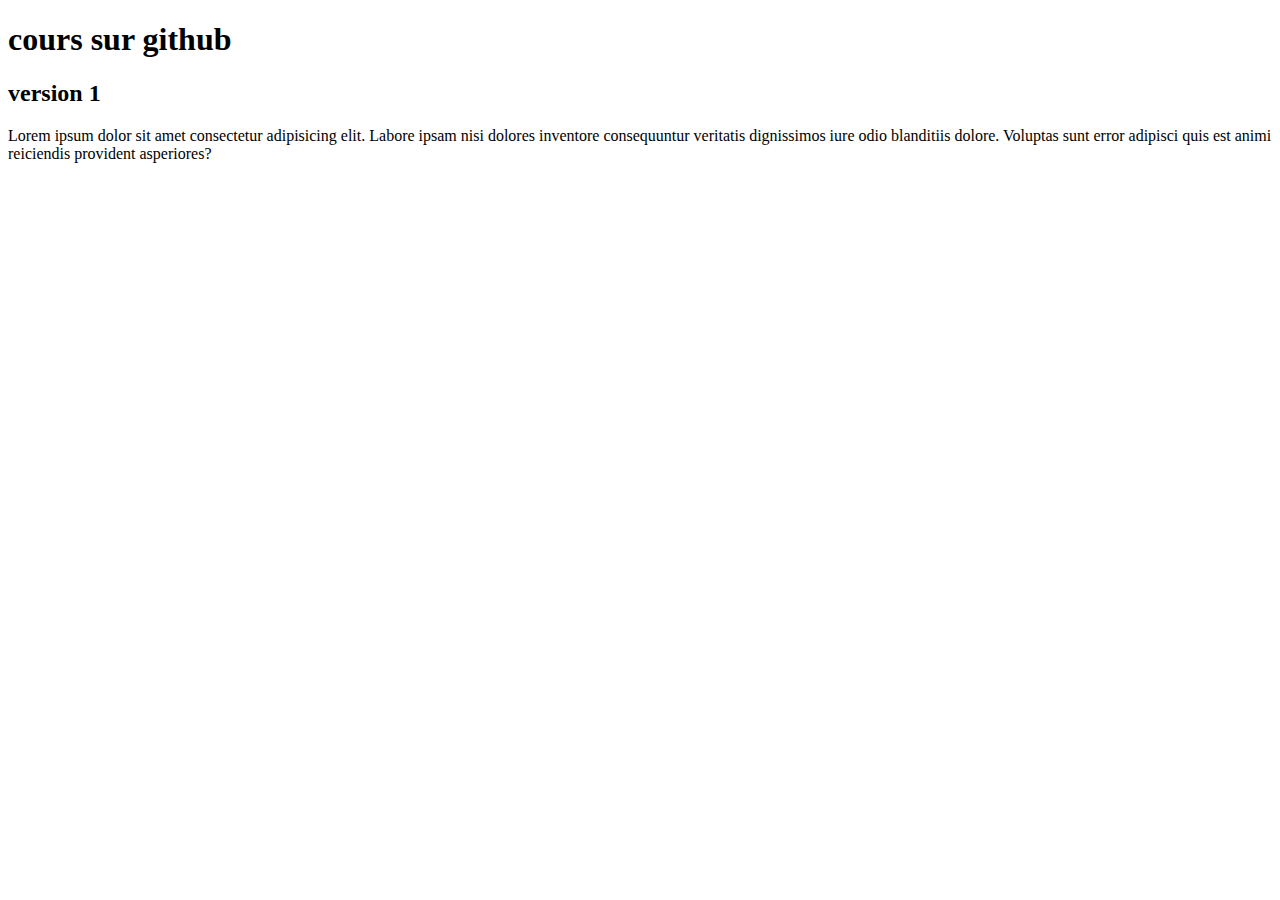
<file: index.html>
<!DOCTYPE html>
<html lang="en">
<head>
    <meta charset="UTF-8">
    <meta http-equiv="X-UA-Compatible" content="IE=edge">
    <meta name="viewport" content="width=device-width, initial-scale=1.0">
    <title>github</title>
</head>
<body>
 <h1>cours sur github</h1>
 <h2>version 1</h2>   
 <p>Lorem ipsum dolor sit amet consectetur adipisicing elit. Labore ipsam nisi dolores inventore consequuntur 
    veritatis dignissimos iure odio blanditiis dolore. 
    Voluptas sunt error adipisci quis est animi reiciendis provident asperiores?</p>
</body>
</html>
</file>
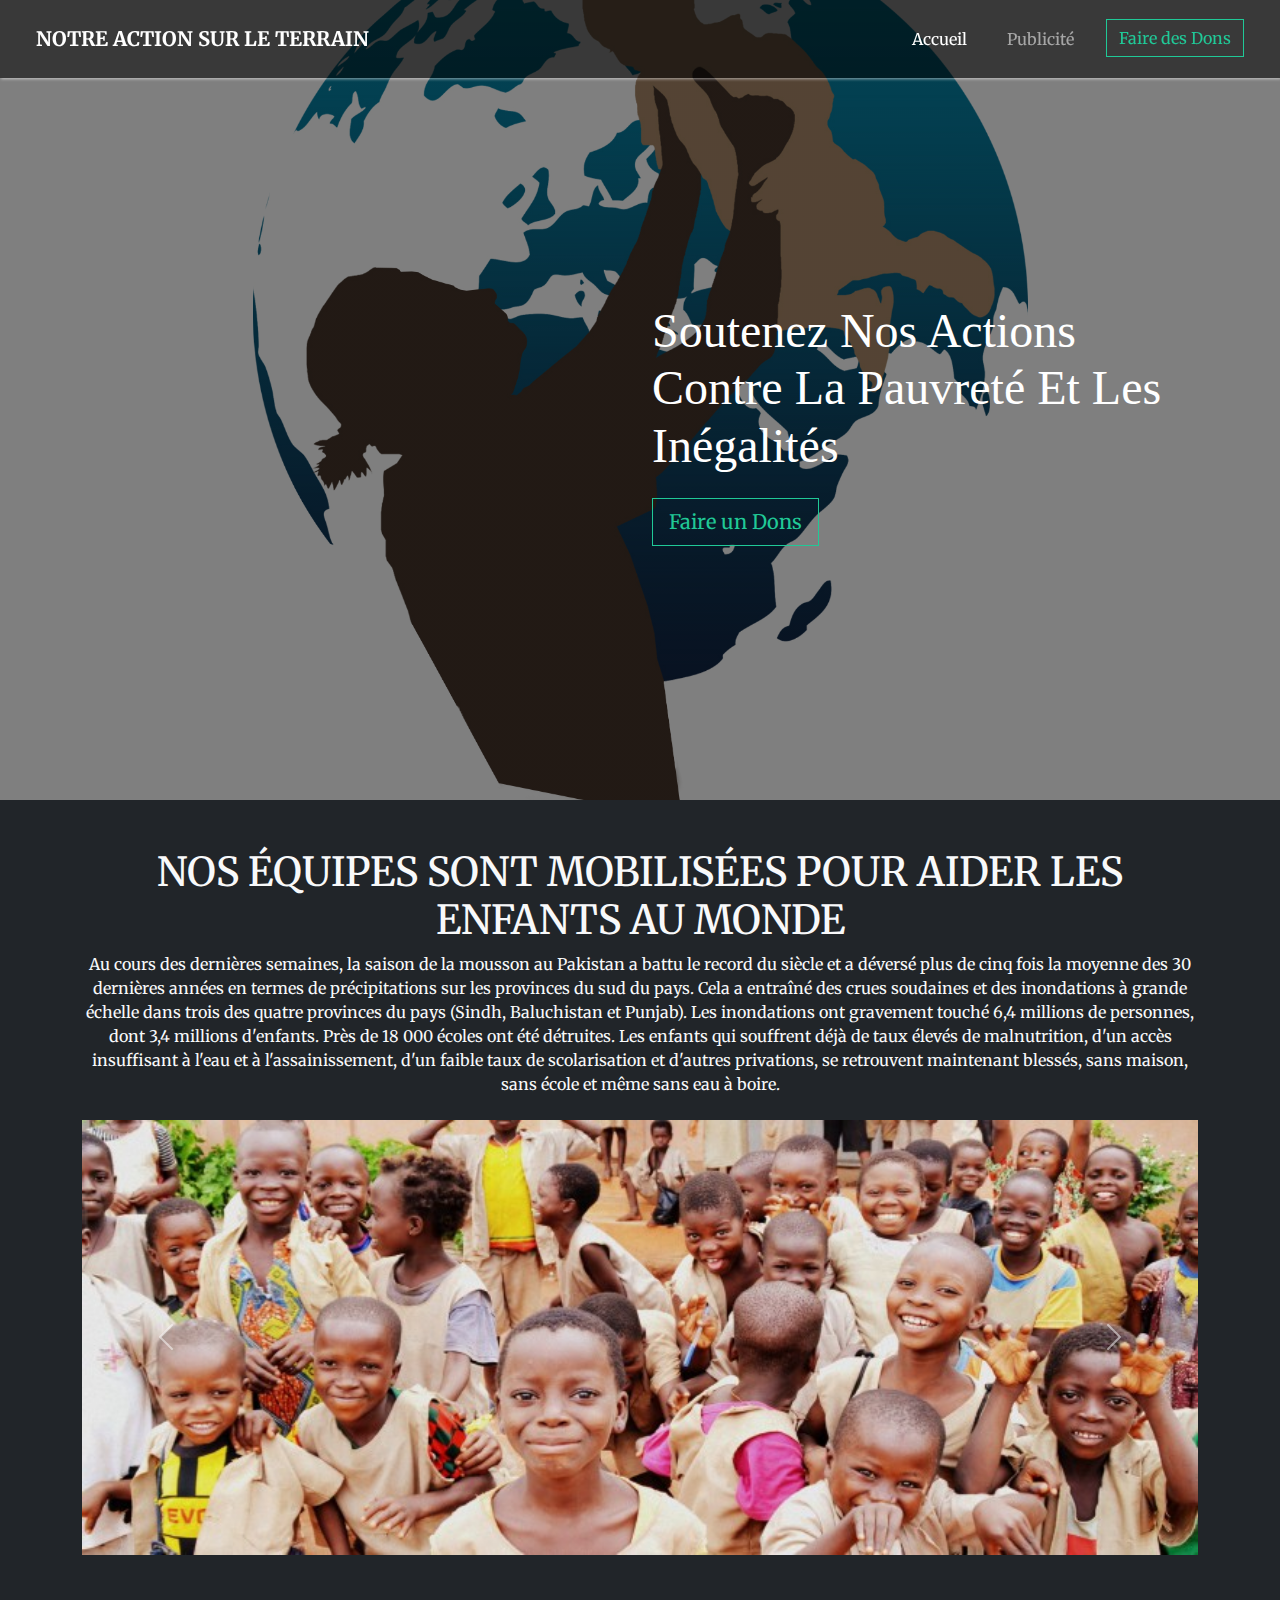
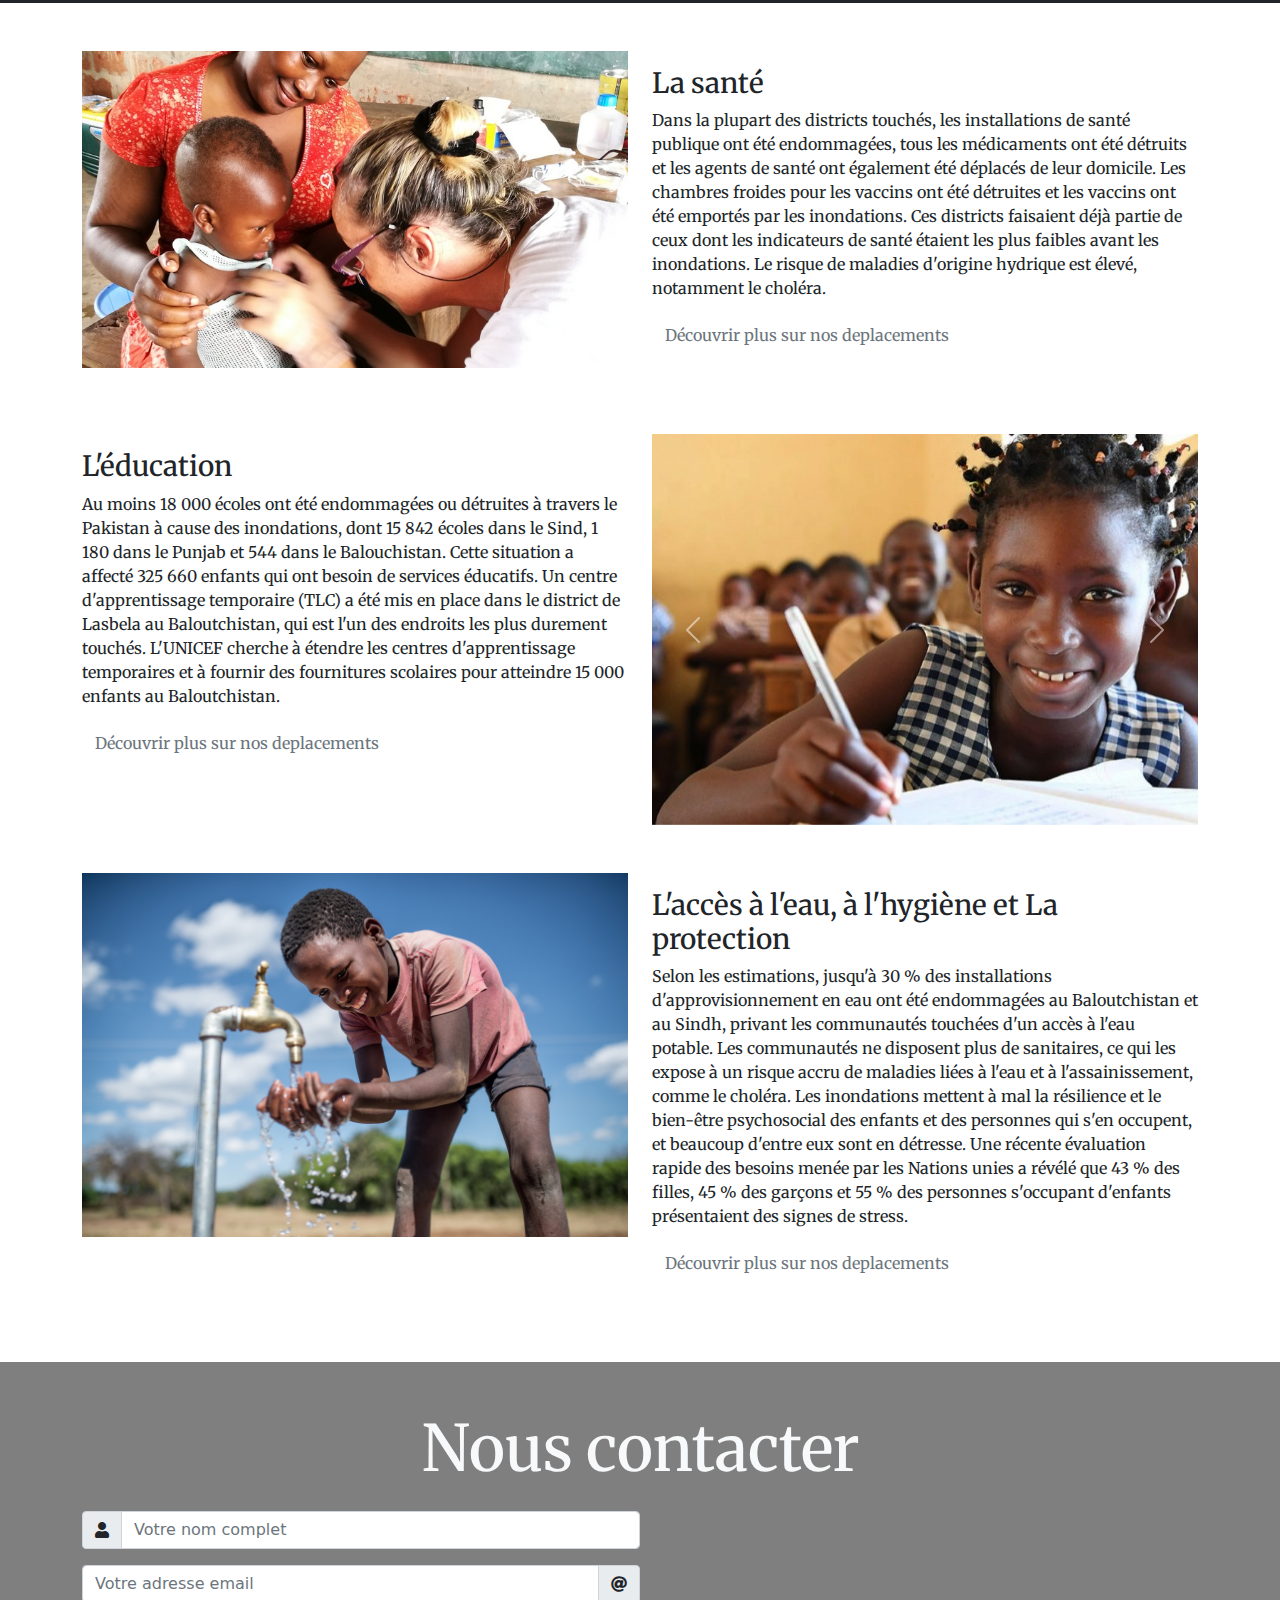
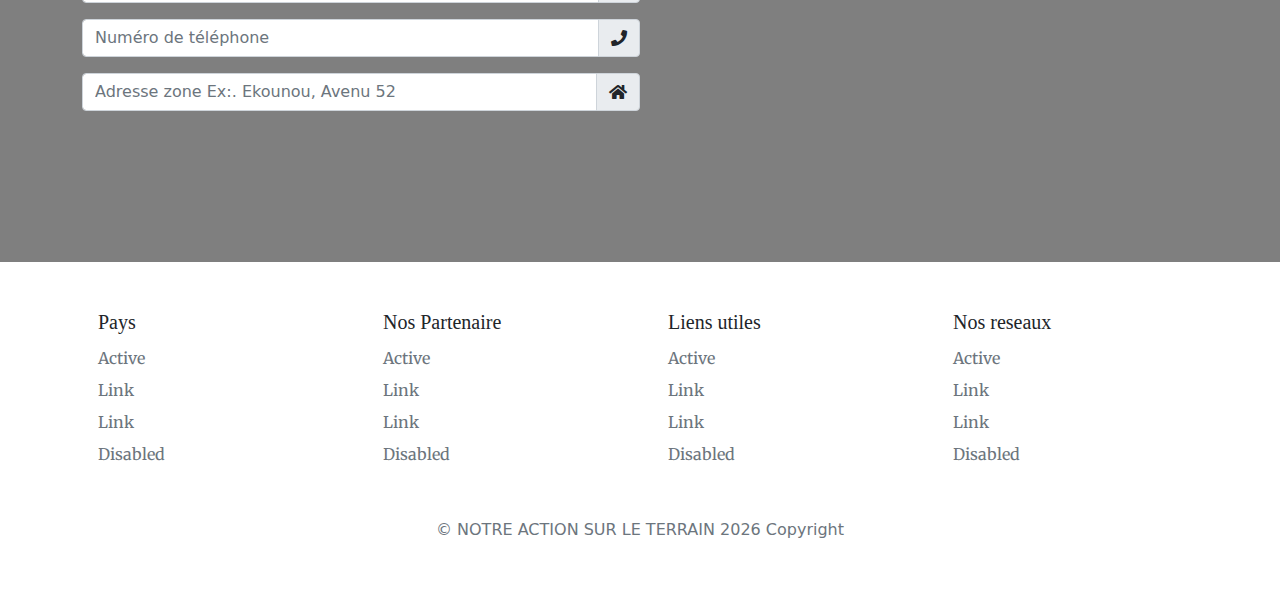
<file: home.html>
<!DOCTYPE html>
<html lang="en">
	<head>
		<meta charset="utf-8" />
		<meta name="viewport" content="width=device-width, initial-scale=1" />

		<!-- Font awesome cdn CSS-->
		<link rel="stylesheet" href="https://cdnjs.cloudflare.com/ajax/libs/font-awesome/5.15.3/css/all.min.css" />

		<!-- Bootstrap core CSS -->
		<link href="assets/css/bootstrap.min.css" rel="stylesheet" />
		<link rel="stylesheet" href="assets/css/styles.css" />

		<title>1-Créer un site web avec HTML, CSS et Bootstrap</title>
	</head>
	<body>
		<nav class="cc-navbar navbar navbar-expand-lg navbar-dark position-fixed w-100">
			<div class="container-fluid">
				<a class="navbar-brand text-uppercase mx-4 py-3 fw-bolder" href="#">NOTRE ACTION SUR LE TERRAIN</a>
				<button
					class="navbar-toggler"
					type="button"
					data-bs-toggle="collapse"
					data-bs-target="#navbarSupportedContent"
					aria-controls="navbarSupportedContent"
					aria-expanded="false"
					aria-label="Toggle navigation"
				>
					<span class="navbar-toggler-icon"></span>
				</button>
				<div class="collapse navbar-collapse" id="navbarSupportedContent">
					<ul class="navbar-nav ms-auto mb-2 mb-lg-0">
						<li class="nav-item pe-4">
							<a class="nav-link active" aria-current="page" href="index.html">Accueil</a>
						</li>
						<li class="nav-item pe-4">
							<a class="nav-link" href="publicite.html">Publicité</a>
						</li>
						
						<li class="nav-item pe-4">
							<a class="btn btn-order rounded-0" href="#"> Faire des Dons</a>
						</li>
					</ul>
				</div>
			</div>
		</nav>

		<section class="banner d-flex justify-content-center align-items-center pt-5">
			<div class="container my-5 py-5">
				<div class="row">
					<div class="col-md-6"></div>
					<div class="col-md-6 banner-desc lh-lg">
						<h1 class="text-capitalize py-3 redressed">
							Soutenez nos actions contre la pauvreté et les inégalités <br />
						</h1>
						<p>
							<button class="btn btn-order btn-lg me-5 rounded-0 merriweather">Faire un Dons</button>
						</p>
					</div>
				</div>
			</div>
		</section>
		<section class="cc-carousel merriweather bg-dark text-light text-center py-5">
			<div class="container">
				<div class="row">
					<h1 class="text-uppercase">Nos équipes sont mobilisées pour aider les enfants au Monde</h1>
					<div class="col pb-4">
						Au cours des dernières semaines, la saison de la mousson au Pakistan a battu le record du siècle et a déversé plus de cinq fois la moyenne des 30 dernières années en termes de précipitations sur les provinces du sud du pays.
						 Cela a entraîné des crues soudaines et des inondations à grande échelle dans trois des quatre provinces du pays (Sindh, Baluchistan et Punjab).
						 Les inondations ont gravement touché 6,4 millions de personnes, dont 3,4 millions d'enfants. Près de 18 000 écoles ont été détruites.
						 Les enfants qui souffrent déjà de taux élevés de malnutrition, d'un accès insuffisant à l'eau et à l'assainissement, 
						  d'un faible taux de scolarisation et d'autres privations,
						  se retrouvent maintenant blessés, sans maison, sans école et même sans eau à boire. 
					</div>
				</div>
				<div id="carouselExampleFade" class="carousel slide carousel-fade" data-bs-ride="carousel">
					<div class="carousel-inner">
						<div class="carousel-item active">
							<img src="assets/img/image1.jpg" class="d-block w-100" alt="..." />
							<div class="carousel-caption d-none d-md-block">
				
							</div>
						</div>
						<div class="carousel-item">
							<img src="assets/img/image2.jpg" class="d-block w-100" alt="..." />
							<div class="carousel-caption d-none d-md-block">
							
							</div>
						</div>
						<div class="carousel-item">
							<img src="assets/img/image3.jpg" class="d-block w-100" alt="..." />
							<div class="carousel-caption d-none d-md-block">
						
							</div>
						</div>
						<div class="carousel-item">
							<img src="assets/img/image4.jpg" class="d-block w-100" alt="..." />
							<div class="carousel-caption d-none d-md-block">
								<h5>L'hygiène est au rendez-vous</h5>
								<p>Some representative placeholder content for the second slide.</p>
							</div>
						</div>
					</div>
					<button class="carousel-control-prev" type="button" data-bs-target="#carouselExampleFade" data-bs-slide="prev">
						<span class="carousel-control-prev-icon" aria-hidden="true"></span>
						<span class="visually-hidden">Previous</span>
					</button>
					<button class="carousel-control-next" type="button" data-bs-target="#carouselExampleFade" data-bs-slide="next">
						<span class="carousel-control-next-icon" aria-hidden="true"></span>
						<span class="visually-hidden">Next</span>
					</button>
				</div>
			</div>
		</section>

		<section class="available merriweather py-5">
			<div class="container">
				<div class="row">
					<div class="card mb-3 border-0 rounded-0">
						<div class="row">
							<div class="col-md-6">
								<img src="assets/img/santé.jpg" class="img-fluid" alt="..." />
							</div>
							<div class="col-md-6">
								<div class="card-body px-0">
									<h3 class="card-title">La santé</h3>
									<p class="card-text">
							      
Dans la plupart des districts touchés, les installations de santé publique ont été endommagées, 
tous les médicaments ont été détruits et les agents de santé ont également été déplacés de leur domicile. 
Les chambres froides pour les vaccins ont été détruites et les vaccins ont été emportés par les inondations. 
Ces districts faisaient déjà partie de ceux dont les indicateurs de santé étaient les plus faibles avant les inondations.
 Le risque de maladies d'origine hydrique est élevé, notamment le choléra.
									</p>
									<p class="card-text"><a href="#" class="btn text-muted">Découvrir plus sur nos deplacements</a></p>
								</div>
							</div>
						</div>
					</div>
				</div>
				<div class="row">
					<div class="card my-5 border-0 rounded-0">
						<div class="row">
							<div class="col-md-6">
								<div class="card-body px-0">
									<h3 class="card-title">L'éducation</h3>
									<p class="card-text">
								   
Au moins 18 000 écoles ont été endommagées ou détruites à travers le Pakistan à cause des inondations,
dont 15 842 écoles dans le Sind, 1 180 dans le Punjab et 544 dans le Balouchistan. Cette situation a affecté 325 660 enfants qui ont besoin de services éducatifs.
Un centre d'apprentissage temporaire (TLC) a été mis en place dans le district de Lasbela au Baloutchistan, qui est l'un des endroits les plus durement touchés. 
L'UNICEF cherche à étendre les centres d'apprentissage temporaires et à fournir des fournitures scolaires pour atteindre 15 000 enfants au Baloutchistan.
									</p>
									<p class="card-text"><a href="#" class="btn text-muted">Découvrir plus sur nos deplacements</a></p>
								</div>
							</div>
							<div class="col-md-6">
								<div id="carouselExampleControls" class="carousel slide" data-bs-ride="carousel">
									<div class="carousel-inner">
										<div class="carousel-item active">
											<img src="assets/img/education.jpg" class="d-block w-100" alt="..." />
										</div>
										<div class="carousel-item">
											<img src="assets/img/education1.jpg" class="d-block w-100" alt="..." />
										</div>
										<div class="carousel-item">
											<img src="assets/img/education2.jpg" class="d-block w-100" alt="..." />
										</div>
									</div>
									<button
										class="carousel-control-prev"
										type="button"
										data-bs-target="#carouselExampleControls"
										data-bs-slide="prev"
									>
										<span class="carousel-control-prev-icon" aria-hidden="true"></span>
										<span class="visually-hidden">Previous</span>
									</button>
									<button
										class="carousel-control-next"
										type="button"
										data-bs-target="#carouselExampleControls"
										data-bs-slide="next"
									>
										<span class="carousel-control-next-icon" aria-hidden="true"></span>
										<span class="visually-hidden">Next</span>
									</button>
								</div>
							</div>
						</div>
					</div>
				</div>
				<div class="row">
					<div class="card mb-3 border-0 rounded-0">
						<div class="row">
							<div class="col-md-6">
								<img src="assets/img/eau.jpg" class="img-fluid" alt="..." />
							</div>
							<div class="col-md-6">
								<div class="card-body px-0">
									<h3 class="card-title">L'accès à l'eau, à l'hygiène et La protection</h3>
									<p class="card-text">
										
Selon les estimations, jusqu'à 30 % des installations d'approvisionnement en eau ont été endommagées au Baloutchistan et au Sindh, 
privant les communautés touchées d'un accès à l'eau potable. 
Les communautés ne disposent plus de sanitaires, ce qui les expose à un risque accru de maladies liées à l'eau et à l'assainissement, comme le choléra.

Les inondations mettent à mal la résilience et le bien-être psychosocial des enfants et des personnes qui s'en occupent,
 et beaucoup d'entre eux sont en détresse. Une récente évaluation rapide des besoins menée par les Nations unies a révélé que 43 % des filles,
  45 % des garçons et 55 % des personnes s'occupant d'enfants présentaient des signes de stress. 
									</p>
									<p class="card-text"><a href="#" class="btn text-muted">Découvrir plus sur nos deplacements</a></p>
								</div>
							</div>
						</div>
					</div>
				</div>
			</div>
		</section>

		
		
		<section class="order-form py-5">
			<div class="container">
				<h2 class="merriweather text-center text-light mb-4">Nous contacter</h2>
				<form>
					<div class="row">
					
						
							
					</div>
						<div class="col-md-6 col-sm">
							<div class="input-group mb-3">
								<span class="input-group-text"><i class="fas fa-user"></i></span>
								<input type="text" class="form-control" placeholder="Votre nom complet" />
							</div>
							<div class="input-group mb-3">
								<input type="email" class="form-control" placeholder="Votre adresse email" />
								<span class="input-group-text"><i class="fas fa-at"></i></span>
							</div>
							<div class="input-group mb-3">
								<input type="number" class="form-control" placeholder="Numéro de téléphone" />
								<span class="input-group-text"><i class="fas fa-phone"></i></span>
							</div>
							<div class="input-group mb-3">
								<input type="text" class="form-control" placeholder="Adresse zone Ex:. Ekounou, Avenu 52" />
								<span class="input-group-text"><i class="fas fa-home"></i></span>
							</div>
						</div>
					</div>
					
				</form>
			</div>
		</section>

		<section class="cc-footer py-5">
			<div class="container">
				<div class="row">
					<div class="col-lg-3 col-md-6 mb-4 col-sm">
						<h6 class="redressed ps-3 fs-5">Pays</h6>
						<nav class="nav flex-column">
							<a class="nav-link py-1 merriweather fs-6 text-secondary active" aria-current="page" href="#">Active</a>
							<a class="nav-link py-1 merriweather fs-6 text-secondary" href="#">Link</a>
							<a class="nav-link py-1 merriweather fs-6 text-secondary" href="#">Link</a>
							<a class="nav-link py-1 merriweather fs-6 text-secondary disabled" href="#" tabindex="-1" aria-disabled="true"
								>Disabled</a
							>
						</nav>
					</div>
					<div class="col-lg-3 col-md-6 mb-4 col-sm">
						<h6 class="redressed ps-3 fs-5">Nos Partenaire</h6>
						<nav class="nav flex-column">
							<a class="nav-link py-1 merriweather fs-6 text-secondary active" aria-current="page" href="#">Active</a>
							<a class="nav-link py-1 merriweather fs-6 text-secondary" href="#">Link</a>
							<a class="nav-link py-1 merriweather fs-6 text-secondary" href="#">Link</a>
							<a class="nav-link py-1 merriweather fs-6 text-secondary disabled" href="#" tabindex="-1" aria-disabled="true"
								>Disabled</a
							>
						</nav>
					</div>
					<div class="col-lg-3 col-md-6 mb-4 col-sm">
						<h6 class="redressed ps-3 fs-5">Liens utiles</h6>
						<nav class="nav flex-column">
							<a class="nav-link py-1 merriweather fs-6 text-secondary active" aria-current="page" href="#">Active</a>
							<a class="nav-link py-1 merriweather fs-6 text-secondary" href="#">Link</a>
							<a class="nav-link py-1 merriweather fs-6 text-secondary" href="#">Link</a>
							<a class="nav-link py-1 merriweather fs-6 text-secondary disabled" href="#" tabindex="-1" aria-disabled="true"
								>Disabled</a
							>
						</nav>
					</div>
					<div class="col-lg-3 col-md-6 mb-4 col-sm">
						<h6 class="redressed ps-3 fs-5">Nos reseaux</h6>
						<nav class="nav flex-column">
							<a class="nav-link py-1 merriweather fs-6 text-secondary active" aria-current="page" href="#">Active</a>
							<a class="nav-link py-1 merriweather fs-6 text-secondary" href="#">Link</a>
							<a class="nav-link py-1 merriweather fs-6 text-secondary" href="#">Link</a>
							<a class="nav-link py-1 merriweather fs-6 text-secondary disabled" href="#" tabindex="-1" aria-disabled="true"
								>Disabled</a
							>
						</nav>
					</div>
					<div class="col-12 text-center py-4 text-muted">
						&copy; NOTRE ACTION SUR LE TERRAIN
						<script>
							document.write(new Date().getFullYear());
						</script>
						Copyright
					</div>
				</div>
			</div>
		</section>

		<script src="assets/js/bootstrap.bundle.min.js"></script>
	</body>
</html>
</file>
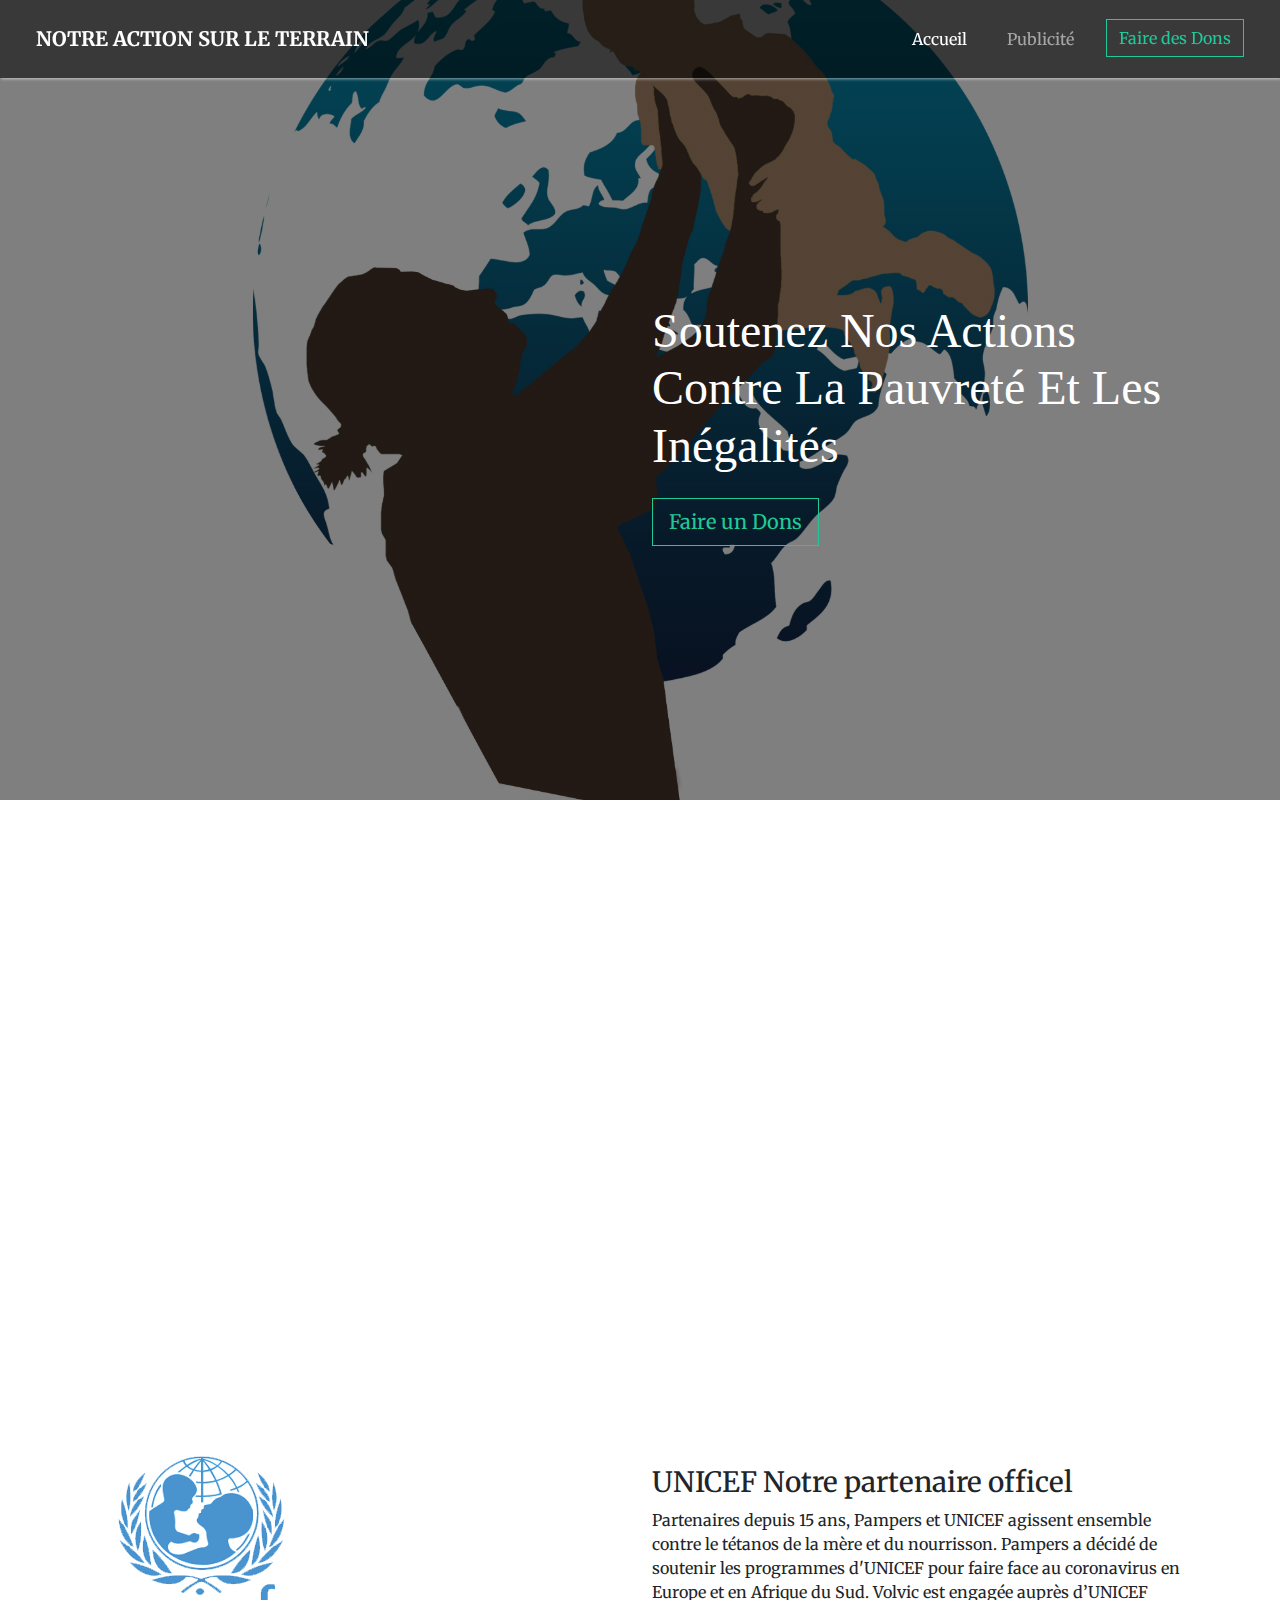
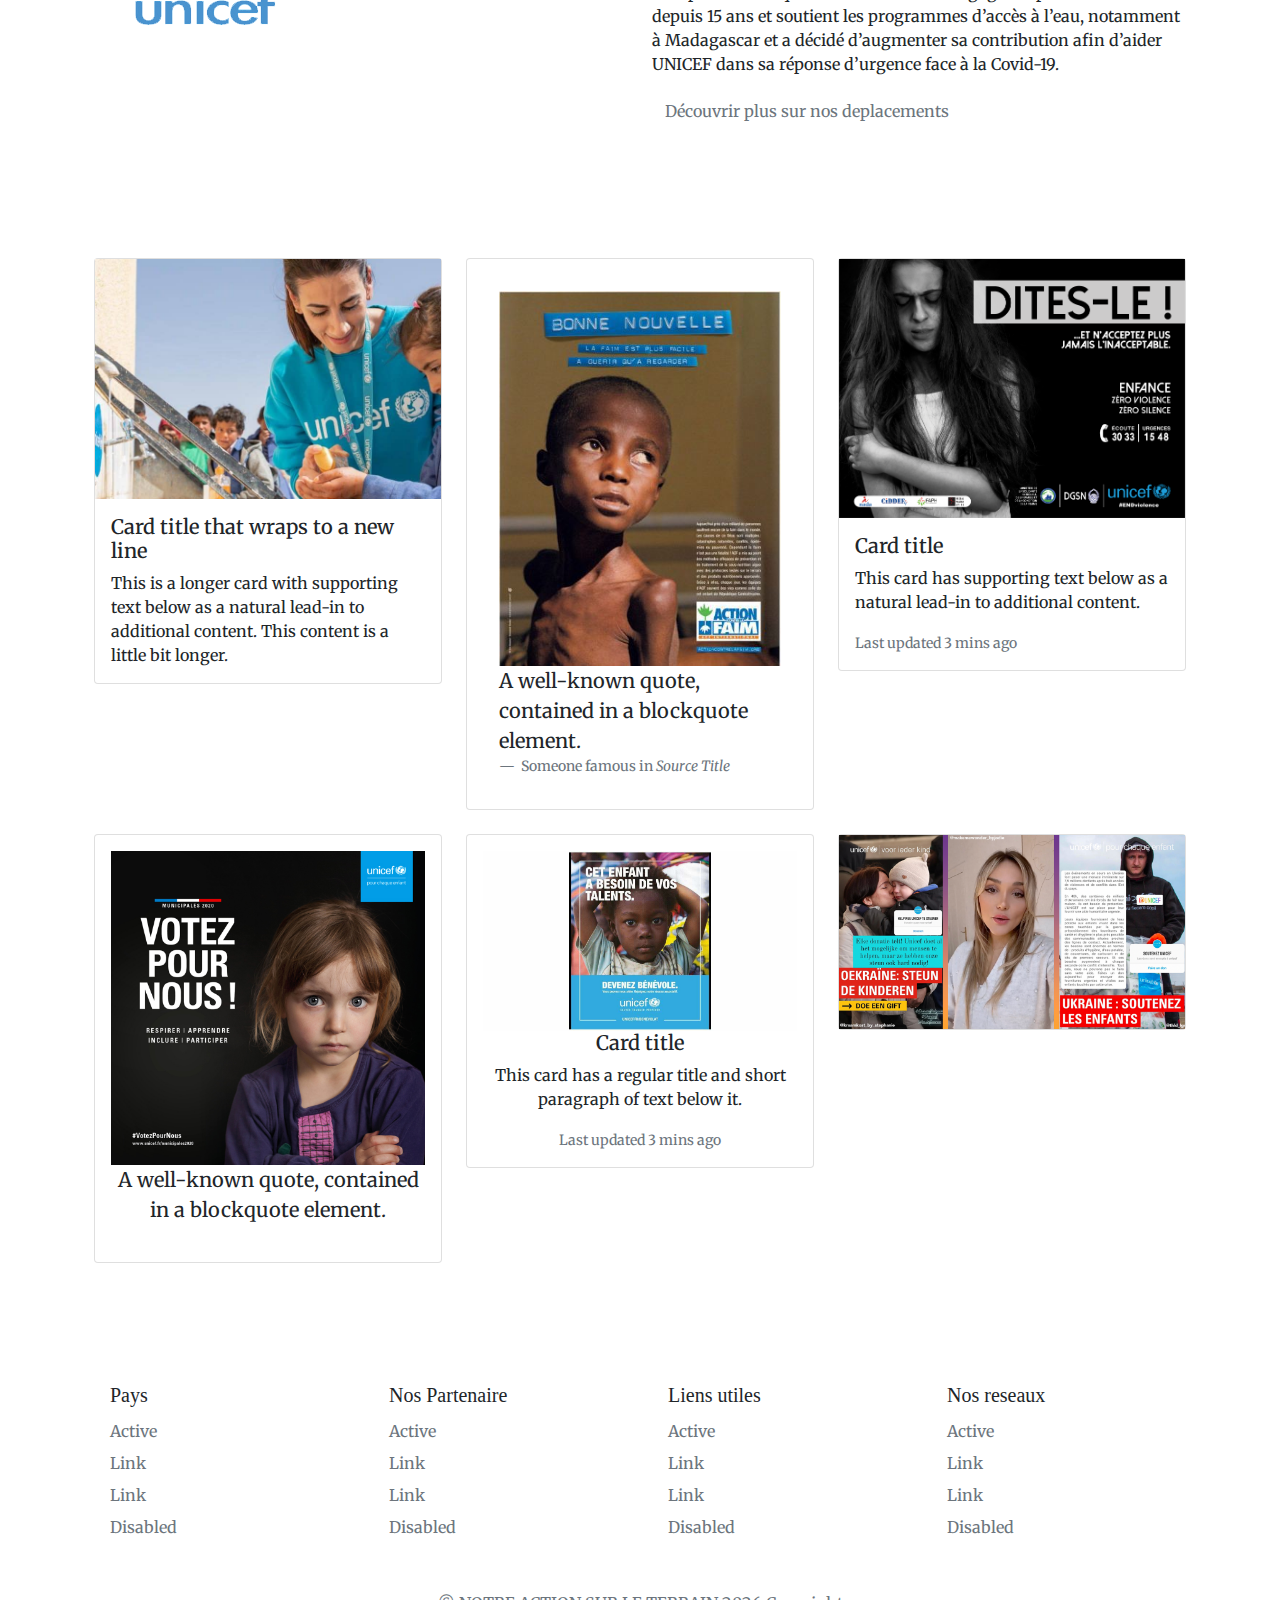
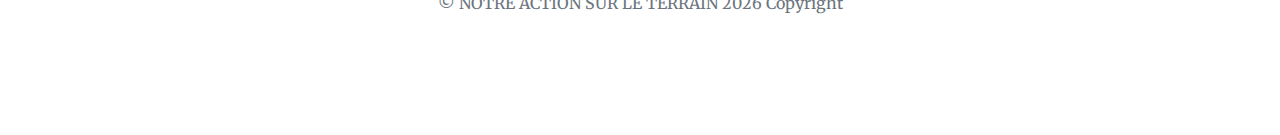
<file: publicite.html>
<!DOCTYPE html>
<html lang="en">
	<head>
		<meta charset="utf-8" />
		<meta name="viewport" content="width=device-width, initial-scale=1" />

		<!-- Font awesome cdn CSS-->
		<link rel="stylesheet" href="https://cdnjs.cloudflare.com/ajax/libs/font-awesome/5.15.3/css/all.min.css" />

		<!-- Bootstrap core CSS -->
		<link href="assets/css/bootstrap.min.css" rel="stylesheet" />
		<link rel="stylesheet" href="assets/css/styles.css" />

		<title>1-Créer un site web avec HTML, CSS et Bootstrap</title>
	</head>
	<body>
		<nav class="cc-navbar navbar navbar-expand-lg navbar-dark position-fixed w-100">
			<div class="container-fluid">
				<a class="navbar-brand text-uppercase mx-4 py-3 fw-bolder" href="#">NOTRE ACTION SUR LE TERRAIN</a>
				<button
					class="navbar-toggler"
					type="button"
					data-bs-toggle="collapse"
					data-bs-target="#navbarSupportedContent"
					aria-controls="navbarSupportedContent"
					aria-expanded="false"
					aria-label="Toggle navigation"
				>
					<span class="navbar-toggler-icon"></span>
				</button>
				<div class="collapse navbar-collapse" id="navbarSupportedContent">
					<ul class="navbar-nav ms-auto mb-2 mb-lg-0">
						<li class="nav-item pe-4">
							<a class="nav-link active" aria-current="page" href="index.html">Accueil</a>
						</li>
						<li class="nav-item pe-4">
							<a class="nav-link" href="publicite.html">Publicité</a>
						</li>
						<li class="nav-item pe-4">
							<a class="btn btn-order rounded-0" href="#"> Faire des Dons</a>
						</li>
					</ul>
				</div>
			</div>
		</nav>

		<section class="banner d-flex justify-content-center align-items-center pt-5">
			<div class="container my-5 py-5">
				<div class="row">
					<div class="col-md-6"></div>
					<div class="col-md-6 banner-desc lh-lg">
						<h1 class="text-capitalize py-3 redressed">
							Soutenez nos actions contre la pauvreté et les inégalités <br />
						</h1>
						<p>
							<button class="btn btn-order btn-lg me-5 rounded-0 merriweather">Faire un Dons</button>
						</p>
					</div>
				</div>
			</div>
		</section>
		<section class="available merriweather py-5">
			<div class="container">
				<div class="row">
					<div class="card mb-3 border-0 rounded-0">
						<div class="row">
							
							<div class="col-md-6">
								<div class="card-body px-0">
									<iframe width="1100" height="500" src="https://www.youtube.com/embed/WOy0UYDKBhE" title="YouTube video player" frameborder="0" allow="accelerometer; autoplay; clipboard-write; encrypted-media; gyroscope; picture-in-picture" allowfullscreen></iframe>
								</div>
							</div>
						</div>
					</div>
				</div>

		<section class="available merriweather py-5">
			<div class="container">
				<div class="row">
					<div class="card mb-3 border-0 rounded-0">
						<div class="row">
							<div class="col-md-6">
								<img src="assets/img/uniceflogo.png" class="img-fluid" alt="..." />
							</div>
							<div class="col-md-6">
								<div class="card-body px-0">
									<h3 class="card-title">UNICEF Notre partenaire officel </h3>
									<p class="card-text">
							      
										Partenaires depuis 15 ans, Pampers et UNICEF agissent ensemble contre le tétanos de la mère et du nourrisson.
										 Pampers a décidé de soutenir les programmes d'UNICEF pour faire face au coronavirus en Europe et en Afrique du Sud.
										 Volvic est engagée auprès d’UNICEF depuis 15 ans et soutient les programmes d’accès à l’eau,
										  notamment à Madagascar et a décidé d’augmenter sa contribution afin d’aider UNICEF dans sa réponse d’urgence face à la Covid-19.
									</p>
									<p class="card-text"><a href="#" class="btn text-muted">Découvrir plus sur nos deplacements</a></p>
								</div>
							</div>
						</div>
					</div>
				</div>
			
		</section>
		<main class="container py-5">
			
			<div class="row" data-masonry='{"percentPosition": true }'>
			  <div class="col-sm-6 col-lg-4 mb-4">
				<div class="card">
					<img src="assets/img/photo1.png" class="img-fluid" alt="..." />
		  
				  <div class="card-body">
					<h5 class="card-title">Card title that wraps to a new line</h5>
					<p class="card-text">This is a longer card with supporting text below as a natural lead-in to additional content. This content is a little bit longer.</p>
				  </div>
				</div>
			  </div>
			  <div class="col-sm-6 col-lg-4 mb-4">
				<div class="card p-3">
				  <figure class="p-3 mb-0">
					<img src="assets/img/photo2.png" class="img-fluid" alt="..." />
					<blockquote class="blockquote">
					  <p>A well-known quote, contained in a blockquote element.</p>
					</blockquote>
					<figcaption class="blockquote-footer mb-0 text-muted">
					  Someone famous in <cite title="Source Title">Source Title</cite>
					</figcaption>
				  </figure>
				</div>
			  </div>
			  <div class="col-sm-6 col-lg-4 mb-4">
				<div class="card">
					<img src="assets/img/photo3.png" class="img-fluid" alt="..." />
		  
				  <div class="card-body">
					<h5 class="card-title">Card title</h5>
					<p class="card-text">This card has supporting text below as a natural lead-in to additional content.</p>
					<p class="card-text"><small class="text-muted">Last updated 3 mins ago</small></p>
				  </div>
				</div>
			  </div>
			  <div class="col-sm-6 col-lg-4 mb-4">
				<div class="card text-bg-primary text-center p-3">
				  <figure class="mb-0">
					<img src="assets/img/photo4.png" class="img-fluid" alt="..." />
					<blockquote class="blockquote">
					  <p>A well-known quote, contained in a blockquote element.</p>
					</blockquote>
					<figcaption class="blockquote-footer mb-0 text-white">
					  Someone famous in <cite title="Source Title">Source Title</cite>
					</figcaption>
				  </figure>
				</div>
			  </div>
			  <div class="col-sm-6 col-lg-4 mb-4">
				<div class="card text-center">
				  <div class="card-body">
					<img src="assets/img/photo5.png" class="img-fluid" alt="..." />
					<h5 class="card-title">Card title</h5>
					<p class="card-text">This card has a regular title and short paragraph of text below it.</p>
					<p class="card-text"><small class="text-muted">Last updated 3 mins ago</small></p>
				  </div>
				</div>
			  </div>
			  <div class="col-sm-6 col-lg-4 mb-4">
				<div class="card">
					<img src="assets/img/photo6.png" class="img-fluid" alt="..." />
		  
				</div>
			  </div>

			 
		  
		  </main>
		
		<section class="cc-footer py-5">
			<div class="container">
				<div class="row">
					<div class="col-lg-3 col-md-6 mb-4 col-sm">
						<h6 class="redressed ps-3 fs-5">Pays</h6>
						<nav class="nav flex-column">
							<a class="nav-link py-1 merriweather fs-6 text-secondary active" aria-current="page" href="#">Active</a>
							<a class="nav-link py-1 merriweather fs-6 text-secondary" href="#">Link</a>
							<a class="nav-link py-1 merriweather fs-6 text-secondary" href="#">Link</a>
							<a class="nav-link py-1 merriweather fs-6 text-secondary disabled" href="#" tabindex="-1" aria-disabled="true"
								>Disabled</a
							>
						</nav>
					</div>
					<div class="col-lg-3 col-md-6 mb-4 col-sm">
						<h6 class="redressed ps-3 fs-5">Nos Partenaire</h6>
						<nav class="nav flex-column">
							<a class="nav-link py-1 merriweather fs-6 text-secondary active" aria-current="page" href="#">Active</a>
							<a class="nav-link py-1 merriweather fs-6 text-secondary" href="#">Link</a>
							<a class="nav-link py-1 merriweather fs-6 text-secondary" href="#">Link</a>
							<a class="nav-link py-1 merriweather fs-6 text-secondary disabled" href="#" tabindex="-1" aria-disabled="true"
								>Disabled</a
							>
						</nav>
					</div>
					<div class="col-lg-3 col-md-6 mb-4 col-sm">
						<h6 class="redressed ps-3 fs-5">Liens utiles</h6>
						<nav class="nav flex-column">
							<a class="nav-link py-1 merriweather fs-6 text-secondary active" aria-current="page" href="#">Active</a>
							<a class="nav-link py-1 merriweather fs-6 text-secondary" href="#">Link</a>
							<a class="nav-link py-1 merriweather fs-6 text-secondary" href="#">Link</a>
							<a class="nav-link py-1 merriweather fs-6 text-secondary disabled" href="#" tabindex="-1" aria-disabled="true"
								>Disabled</a
							>
						</nav>
					</div>
					<div class="col-lg-3 col-md-6 mb-4 col-sm">
						<h6 class="redressed ps-3 fs-5">Nos reseaux</h6>
						<nav class="nav flex-column">
							<a class="nav-link py-1 merriweather fs-6 text-secondary active" aria-current="page" href="#">Active</a>
							<a class="nav-link py-1 merriweather fs-6 text-secondary" href="#">Link</a>
							<a class="nav-link py-1 merriweather fs-6 text-secondary" href="#">Link</a>
							<a class="nav-link py-1 merriweather fs-6 text-secondary disabled" href="#" tabindex="-1" aria-disabled="true"
								>Disabled</a
							>
						</nav>
					</div>
					<div class="col-12 text-center py-4 text-muted">
						&copy; NOTRE ACTION SUR LE TERRAIN
						<script>
							document.write(new Date().getFullYear());
						</script>
						Copyright
					</div>
				</div>
			</div>
		</section>

		<script src="assets/js/bootstrap.bundle.min.js"></script>
	</body>
</html>
</file>
<file: assets/css/styles.css>
@import url('https://fonts.googleapis.com/css2?family=Redressed&family=Merriweather:wght@300;400;700&display=swap');

.redressed {
	font-family: 'Redressed', cursive;
}

.merriweather {
	font-family: 'Merriweather', serif;
}

.cc-navbar {
	background-color: rgba(0, 0, 0, 0.55);
	font-family: 'Merriweather', serif;
	box-shadow: 1px 1px 3px rgba(255, 255, 255, 0.54);
	z-index: 99;
}

.cc-navbar .nav-link {
	border-bottom: 1px solid transparent;
	transition: padding-bottom 0.4s ease-in-out, border-color 0.3s ease;
}

.cc-navbar .nav-link:hover {
	padding-bottom: 20px;
	border-bottom-color: var(--bs-teal);
}

.banner,
.order-form {
	background: linear-gradient(rgba(0, 0, 0, 0.5), rgba(0, 0, 0, 0.5)), url('../img/banniere2.png') center center fixed no-repeat;
	background-size: cover;
	height: 800px;
}

.order-form {
	height: 500px;
}

.banner .banner-desc h1 {
	font-size: 48px;
	font-weight: 400;
	color: #fff;
}

.cc-menu {
	background: linear-gradient(rgba(0, 0, 0, 0.5), rgba(0, 0, 0, 0.5)), url('../img/banniere2.webp') center center fixed no-repeat;
	background-size: cover;
	height: 1200px;
}

.btn-order {
	color: var(--bs-teal);
	border-color: var(--bs-teal);
	transition: 0.5s;
}

.btn-order:hover,
.btn-order:focus,
.btn-order:active {
	color: #fff;
	background-color: var(--bs-teal);
}
/* From uiverse.io by @Navarog21 */
.loader {
	background-color: black;
	position: relative;
	width: 2.5em;
	height: 2.5em;
	transform-origin: center;
	transition: 1s;
	border-radius: 50px;
	box-shadow: inset 0px 0px 10px purple,
	inset 5px 5px 12px rgba(44, 0, 114, 0.8),
	inset 8px 8px 1px rgba(160, 120, 255, 0.7),
	0px 0px 1px rgba(160, 120, 255, 0.6);
	animation: 1.2s linear infinite 0s running first682;
  }
  
  .loader div {
	width: inherit;
	height: inherit;
	position: absolute;
  }
  
  #first {
	transform: rotate(90deg)
  }
  
  #first::before {
	--width: 1em;
	--height: 1em;
	content: "";
	position: absolute;
	top: 100%;
	left: calc(50% - var(--width)/2);
	width: 1em;
	height: 1em;
	background-color: rgb(44, 0, 114);
	box-shadow: inset 5px 5px 10px rgb(160, 120, 255),
	0px 0px 2px white;
	border-radius: 50px;
	animation: 0.8s ease-in 0s infinite running jump2;
  }
  
  #second {
	transform: rotate(90deg);
  }
  
  #second::before {
	--width: 1em;
	--height: 1em;
	content: "";
	position: absolute;
	top: 100%;
	left: calc(50% - var(--width)/2);
	width: 1em;
	height: 1em;
	background-color: rgb(44, 0, 114);
	box-shadow: inset 5px 5px 10px rgb(160, 120, 255),
	0px 0px 2px white;
	border-radius: 50px;
	animation: 1.5s ease-in 0s infinite running jump2;
  }
  
  #third {
	transform: rotate(90deg)
  }
  
  #third::before {
	--width: 1em;
	--height: 1em;
	content: "";
	position: absolute;
	top: 100%;
	left: calc(50% - var(--width)/2);
	width: 1em;
	height: 1em;
	background-color: rgb(44, 0, 114);
	box-shadow: inset 5px 5px 10px rgb(160, 120, 255),
	0px 0px 2px white;
	border-radius: 50px;
	animation: 1.6s ease-in 0s infinite running jump2;
  }
  
  .loader::after {
	--width: 1em;
	--height: 1em;
	content: "";
	position: absolute;
	top: 100%;
	left: calc(50% - var(--width)/2);
	width: 1em;
	height: 1em;
	background-color: rgb(44, 0, 114);
	box-shadow: inset 5px 5px 10px rgb(160, 120, 255),
	0px 0px 2px white;
	border-radius: 50px;
	animation: 1.2s ease-in 1s alternate infinite running jump2;
  }
  h2 {
	text-align: center;
	font-size: 4em;
  }
  
  @keyframes first682 {
	0% {
	  transform: rotate(0deg);
	}
  
	25% {
	  transform: rotate(0deg);
	  transform: rotate(90deg)
	}
  
	50% {
	  transform: rotate(90deg);
	  transform: rotate(180deg);
	}
  
	75% {
	  transform: rotate(180deg);
	  transform: rotate(270deg)
	}
  
	100% {
	  transform: rotate(270deg);
	  transform: rotate(360deg);
	}
  }
  
  @keyframes jump2 {
	0% {
	  top: 100%;
	}
  
	25% {
	  top: 230%
	}
  
	50% {
	  top: 100%;
	}
  
	75% {
	  height: 0.6em
	}
  
	100% {
	  height: 1em
	}
  }
</file>
